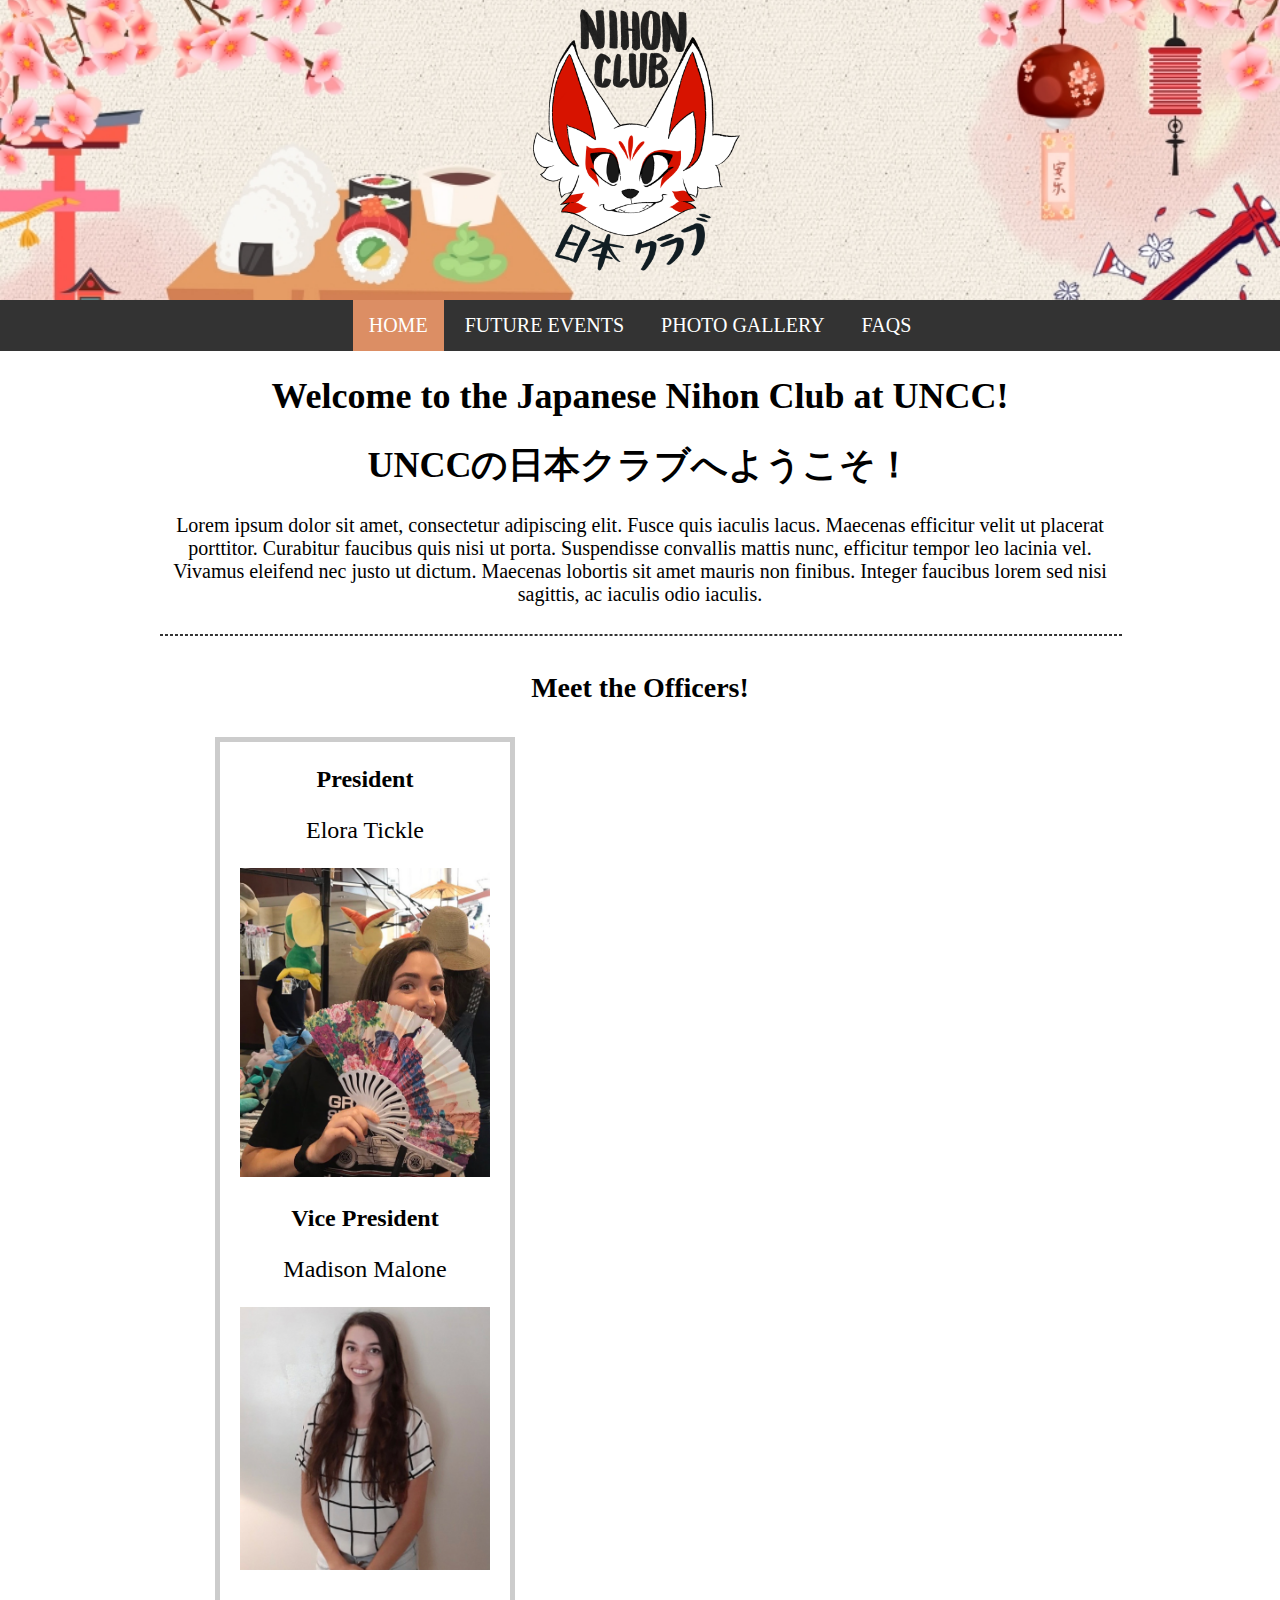
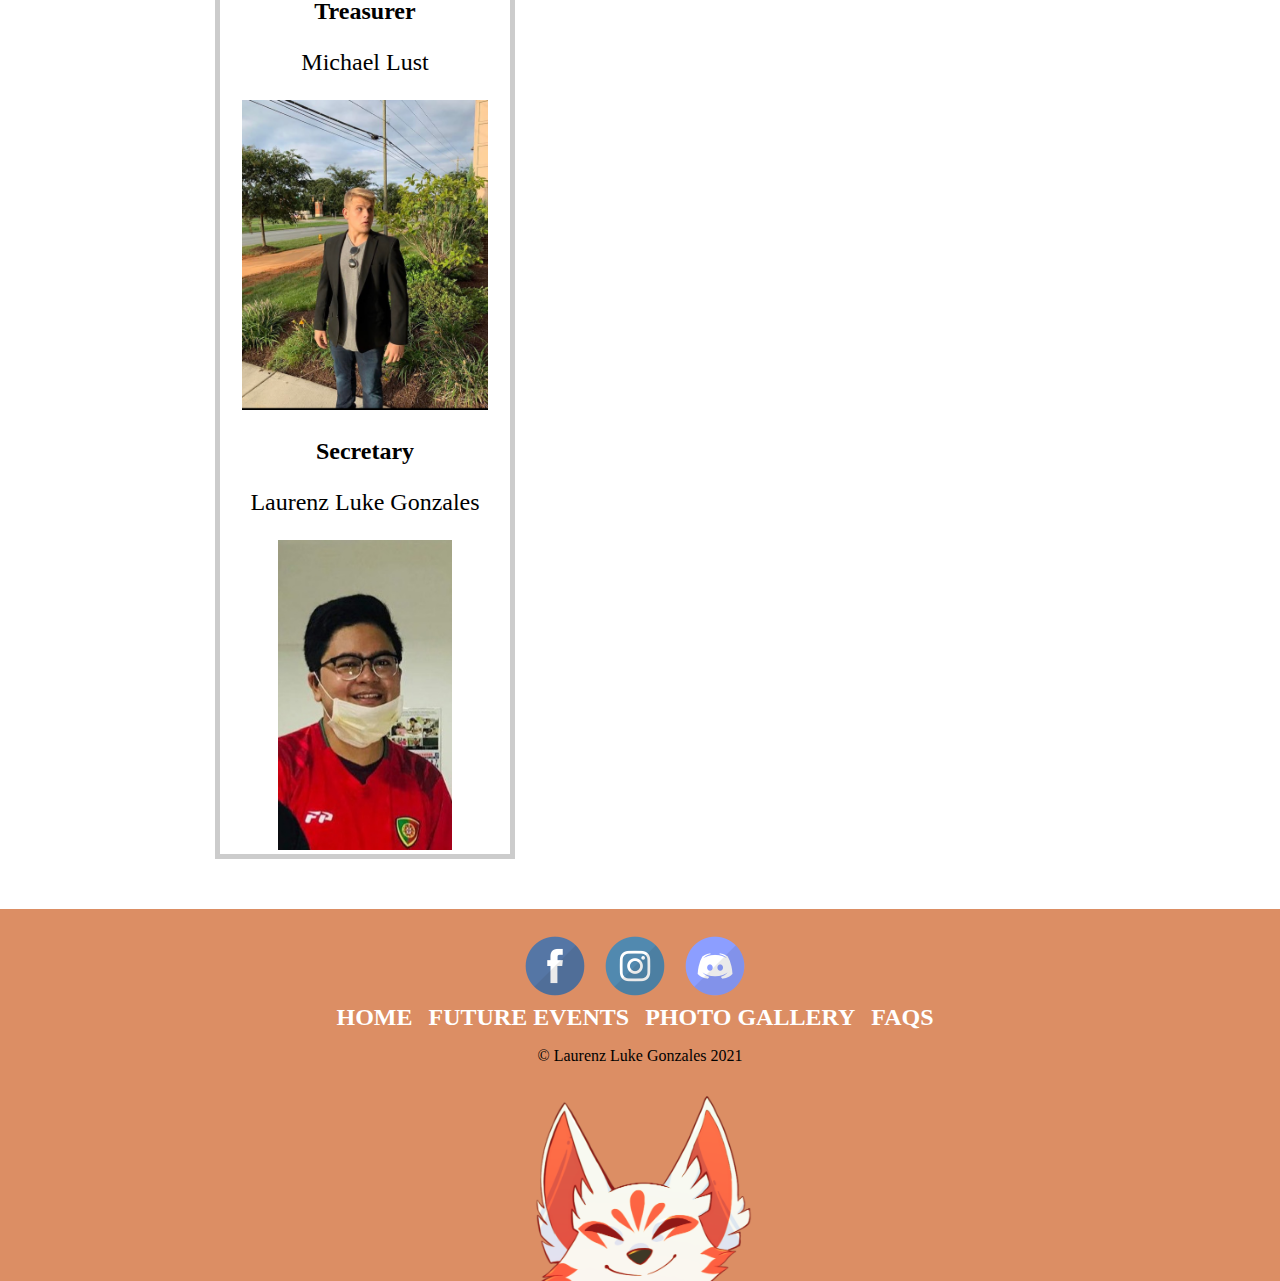
<file: index.html>
<!DOCTYPE html>

<html lang="en">
<head>
	<title>Nihon Club Home</title>
	<!-- Meta tag for description -->
	<meta name="description" content="Home">
	<!-- Meta tag for author -->
	<meta name="author" content="Nihon Club">
	<!-- Meta tag for character encoding -->
	<meta charset="utf-8">
	<!-- External Stylesheet -->
	<link rel="stylesheet" type="text/css" href="NihonClubCSS.css">
	<!-- Jquery and Javascript scripts -->
	<script src="https://code.jquery.com/jquery-3.1.1.min.js"></script>
	<script src="js/index.js"></script>
</head>

<body>
	<div class="wrapper">
		<header>
			<!-- Logo Header/Title -->
			<a href="index.html">
				<img src="Project_Images/Nihon_club_headshot.png" alt="Nihon Club Title" id="title">
			</a>
			<!-- Header Navbar -->
			<nav class="nav-ul"  aria-label="Primary">
				<ul>
					<li><a class="active" href="index.html">Home</a></li>
					<li><a href="Future_Events.html">Future Events</a></li>
					<li><a href="Photo_Gallery.html">Photo Gallery</a></li>
					<li><a href="FAQs.html">FAQs</a></li>
				</ul>
			</nav>
		</header>

		<main id="index">
			<!-- Club Introduction Section -->
			<section class="club_intro">
				<h1>Welcome to the Japanese Nihon Club at UNCC!</h1>
				<h1 lang="ja">UNCCの日本クラブへようこそ！</h1>
				<!-- TODO: add text that the prez would like -->
				<p>Lorem ipsum dolor sit amet, consectetur adipiscing elit. Fusce quis iaculis lacus. Maecenas efficitur velit ut placerat porttitor. Curabitur faucibus quis nisi ut porta. Suspendisse convallis mattis nunc, efficitur tempor leo lacinia vel. Vivamus eleifend nec justo ut dictum. Maecenas lobortis sit amet mauris non finibus. Integer faucibus lorem sed nisi sagittis, ac iaculis odio iaculis.</p>
			</section>
			<hr>
			<!-- Officer Intro Section -->
			<h2 id="officer_intro_title">Meet the Officers!</h2>
			<section id="officer_intro">
				<div class="officer"></div>
				<!-- <div class="officer" id="elora">
					<h3>President</h3>
					<p>Elora Tickle</p>
					<img class="officer_img" id="elora_pic" src="Project_Images/elora.PNG" alt="President Elora">
					<button type="button">More Info</button>
				</div>
				<div class="officer" id="madison">
					<h3>Vice President</h3>
					<p>Madison Malone</p>
					<img class="officer_img" id="madison_pic" src="Project_Images/madison.jpg" alt="Vice President Madison">
					<button type="button">More Info</button>
				</div>
				<div class="officer" id="michael" >
					<h3>Treasurer</h3>
					<p>Michael Lust</p>
					<img class="officer_img" id="michael_pic" src="Project_Images/michael.PNG" alt="Treasurer Michael">
					<button type="button">More Info</button>
				</div>
				<div class="officer" id="laurenz">
					<h3>Secretary</h3>
					<p>Laurenz Luke Gonzales</p>
					<img class="officer_img" id="laurenz_pic" src="Project_Images/laurenz.jpg" alt="Secretary Laurenz Luke">
					<button type="button">More Info</button>
				</div> -->
			</section>
		</main>

		<footer>
			<!-- Footer Navigation -->
			<nav class="nav-ul" aria-label="secondary">
				<!-- Social Media Embedded Icons -->
				<ul class="social_icons">
					<li class="facebook_icon">
						<a href="#" target="_blank">
							<img src="Project_Images/facebook_icon.png" alt="Facebook Icon">
						</a>
					</li>
					<li class="instagram_icon">
						<a href="#" target="_blank">
							<img src="Project_Images/instagram_icon.png" alt="Instagram Icon">
						</a>
					</li>
					<li class="discord_icon">
						<a href="#" target="_blank">
							<img src="Project_Images/discord_icon.png" alt="Discord Icon">
						</a>
					</li>
				</ul>
				<!-- Footer Navbar -->
				<ul class="footer_nav">
					<li><a class="active" href="index.html">Home</a></li>
					<li><a href="Future_Events.html">Future Events</a></li>
					<li><a href="Photo_Gallery.html">Photo Gallery</a></li>
					<li><a href="FAQs.html">FAQs</a></li>
				</ul>
			</nav>
			<!-- Copyright -->
			<p id="copyright">&copy; Laurenz Luke Gonzales 2021</p>
			<!-- Fox image for style -->
			<img src="Project_Images/kitsune_head.png" alt="Kitsune Head" id="kitsune_head">
		</footer>

	</div>
</body>
</html>
</file>
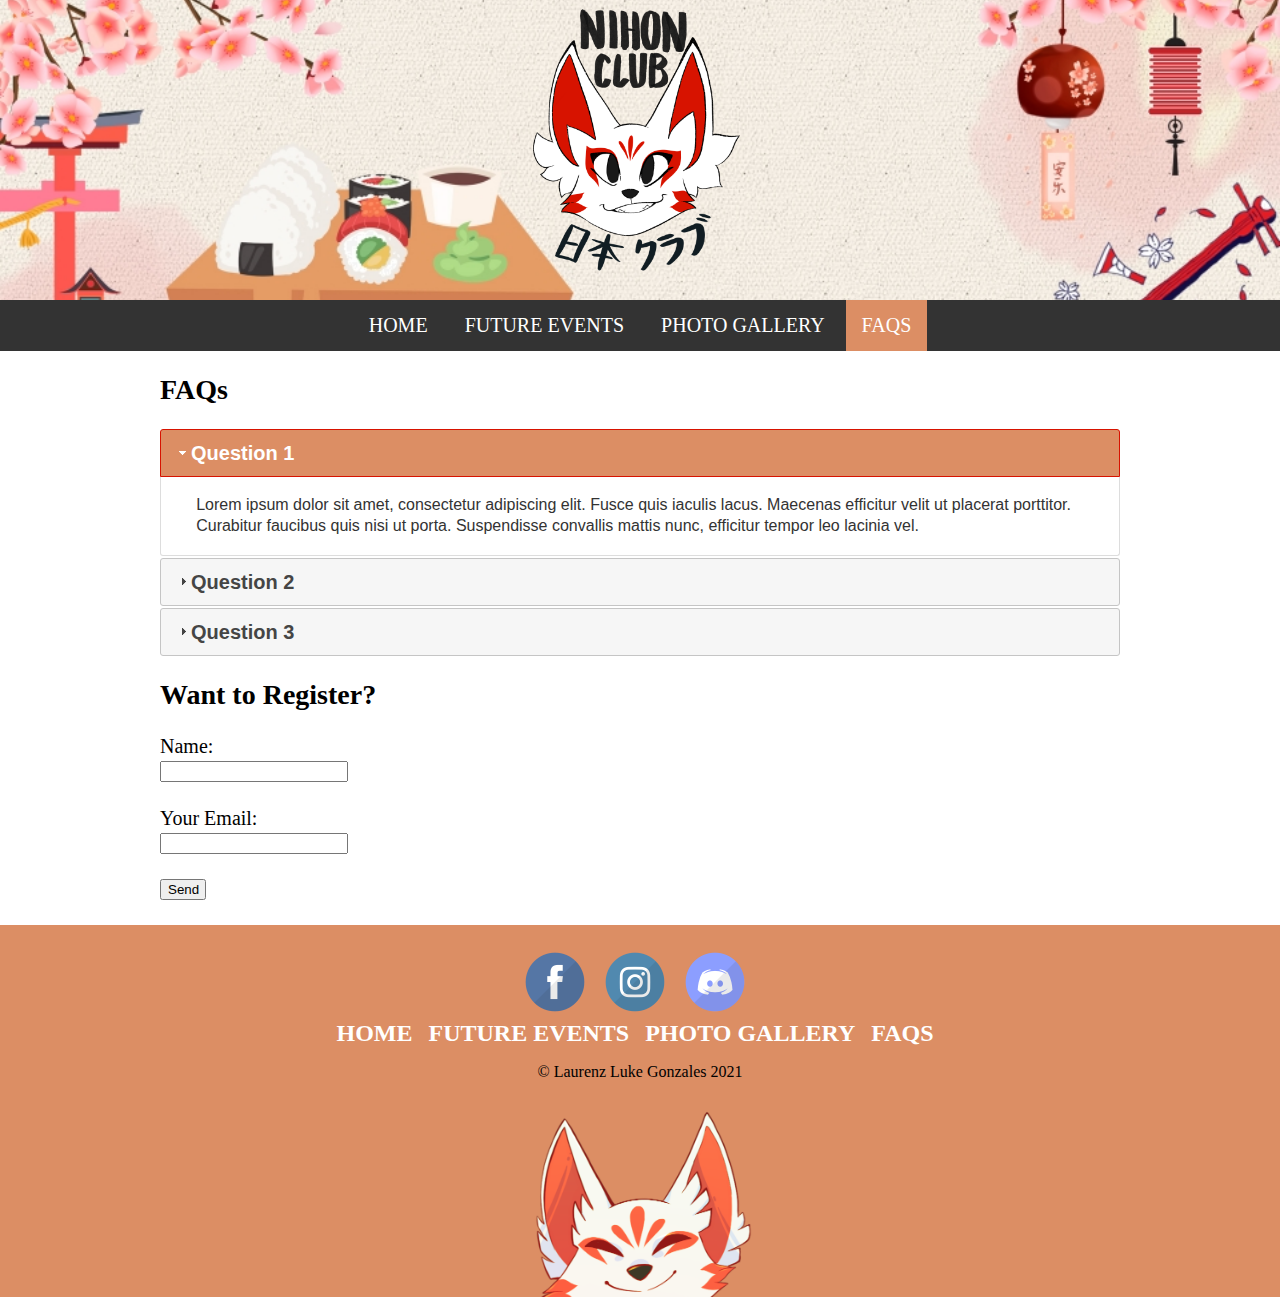
<file: FAQs.html>
<!DOCTYPE html>

<html lang="en">
<head>
  <title>FAQs</title>
  <!-- Meta tag for description -->
  <meta name="description" content="FAQs">
  <!-- Meta tag for author -->
  <meta name="author" content="Nihon Club">
  <!-- Meta tag for character encoding -->
  <meta charset="utf-8">
  <!-- External Stylesheet -->
  <link rel="stylesheet" href="jquery-ui-1.12.1.custom/jquery-ui.min.css">
  <link rel="stylesheet" type="text/css" href="NihonClubCSS.css">
  <!-- Jquery and Javascript scripts -->
  <script src="https://code.jquery.com/jquery-3.1.1.min.js"></script>
  <script src="jquery-ui-1.12.1.custom/jquery-ui.min.js"></script>
  <!-- <script src="https://unpkg.com/scrollreveal"></script> -->
  <script src="js/faq.js"></script>
</head>

<body>

  <div class="wrapper">
    <header>
      <!-- Logo Header/Title -->
      <a href="index.html">
        <img src="Project_Images/Nihon_club_headshot.png" alt="Nihon Club Title" id="title">
      </a>
      <!-- Header Navbar -->
      <nav class="nav-ul" aria-label="Primary">
        <ul>
          <li><a href="index.html">Home</a></li>
          <li><a href="Future_Events.html">Future Events</a></li>
          <li><a href="Photo_Gallery.html">Photo Gallery</a></li>
          <li><a class="active" href="FAQs.html">FAQs</a></li>
        </ul>
      </nav>
    </header>
    
    <main class="FAQ">
      <!-- Section for FAQs -->
      <h2>FAQs</h2>
      <!-- Drop down accordion for questions -->
      <div id="tabs">
        <h3>Question 1</h3>
        <div id="tabs-1">
          <p>Lorem ipsum dolor sit amet, consectetur adipiscing elit. Fusce quis iaculis lacus. Maecenas efficitur velit ut placerat porttitor. Curabitur faucibus quis nisi ut porta. Suspendisse convallis mattis nunc, efficitur tempor leo lacinia vel.</p>
        </div>

        <h3>Question 2</h3>
        <div id="tabs-2">
          <p>Lorem ipsum dolor sit amet, consectetur adipiscing elit. Fusce quis iaculis lacus. Maecenas efficitur velit ut placerat porttitor. Curabitur faucibus quis nisi ut porta. Suspendisse convallis mattis nunc, efficitur tempor leo lacinia vel.</p>
        </div>

        <h3>Question 3</h3>
        <div id="tabs-3">
          <p>Lorem ipsum dolor sit amet, consectetur adipiscing elit. Fusce quis iaculis lacus. Maecenas efficitur velit ut placerat porttitor. Curabitur faucibus quis nisi ut porta. Suspendisse convallis mattis nunc, efficitur tempor leo lacinia vel.</p>
        </div>
      </div>

      <!-- Section for user registration to the club -->
      <section class="registration">
        <h2>Want to Register?</h2>
        <form action="mailto:#" method="post" enctype="text/plain">
          <!-- User input name -->
          <p>
            <label for="name">Name: </label>
            <input type="text" name="name" id="name" aria-required="true"><br>
          </p>
          <!-- User Input email -->
          <p>
            <label for="email">Your Email: </label>
            <input type="email" name="email" id="email" aria-required="true"><br>
          </p>
          <!-- Submit user information -->
          <input type="submit" name="send" value="Send">
        </form>
      </section>
    </main>

    <footer>
      <!-- Footer Navigation -->
      <nav class="nav-ul" aria-label="Secondary">
        <!-- Social Media Embedded Icons -->
        <ul class="social_icons">
          <li class="facebook_icon">
            <a href="#" target="_blank">
              <img src="Project_Images/facebook_icon.png" alt="Facebook Icon">
            </a>
          </li>
          <li class="instagram_icon">
            <a href="#" target="_blank">
              <img src="Project_Images/instagram_icon.png" alt="Instagram Icon">
            </a>
          </li>
          <li class="discord_icon">
            <a href="#" target="_blank">
              <img src="Project_Images/discord_icon.png" alt="Discord Icon">
            </a>
          </li>
        </ul>
        <!-- Footer Navbar -->
        <ul>
          <li><a class="active" href="index.html">Home</a></li>
          <li><a href="Future_Events.html">Future Events</a></li>
          <li><a href="Photo_Gallery.html">Photo Gallery</a></li>
          <li><a href="FAQs.html">FAQs</a></li>
        </ul>
      </nav>
      <!-- Copyright -->
      <p id="copyright">&copy; Laurenz Luke Gonzales 2021</p>
      <!-- Fox image for style -->
      <img src="Project_Images/kitsune_head.png" alt="Kitsune Head" id="kitsune_head">
    </footer>
  </div>
</body>

</html>
</file>
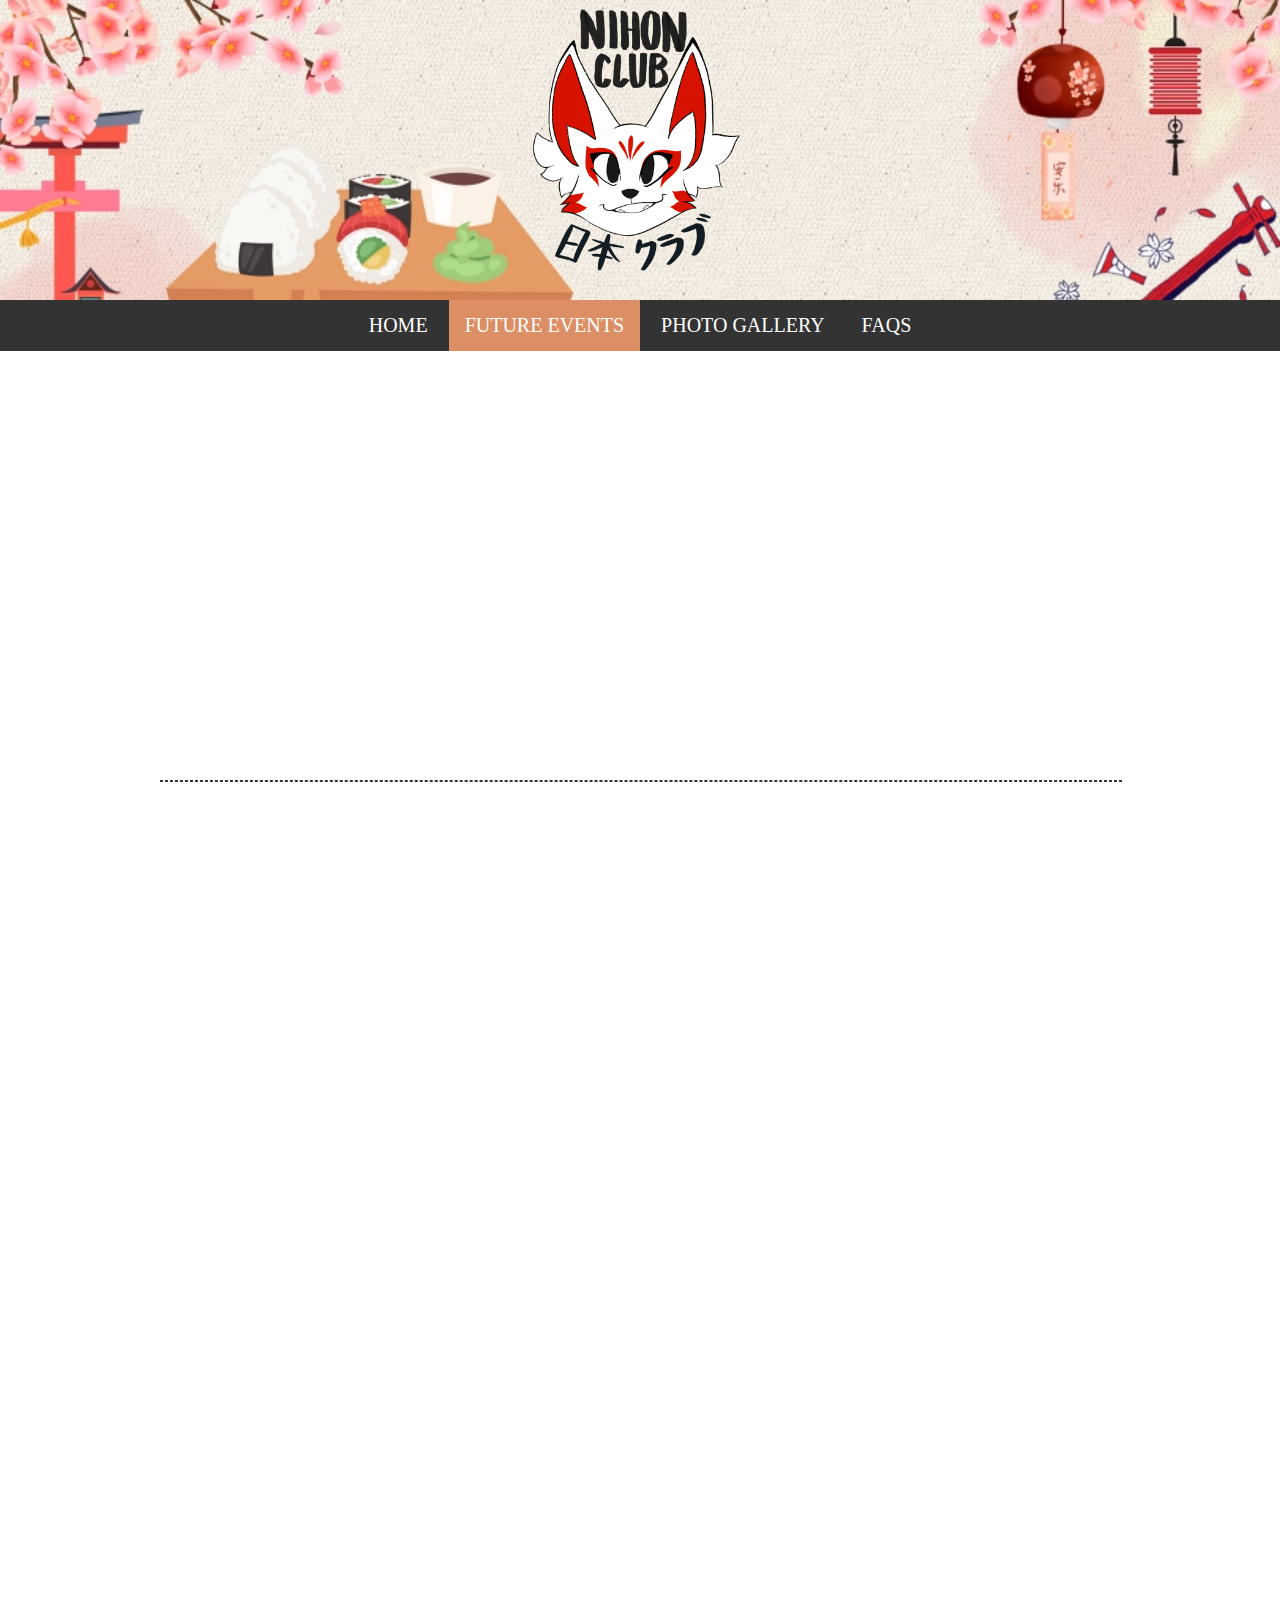
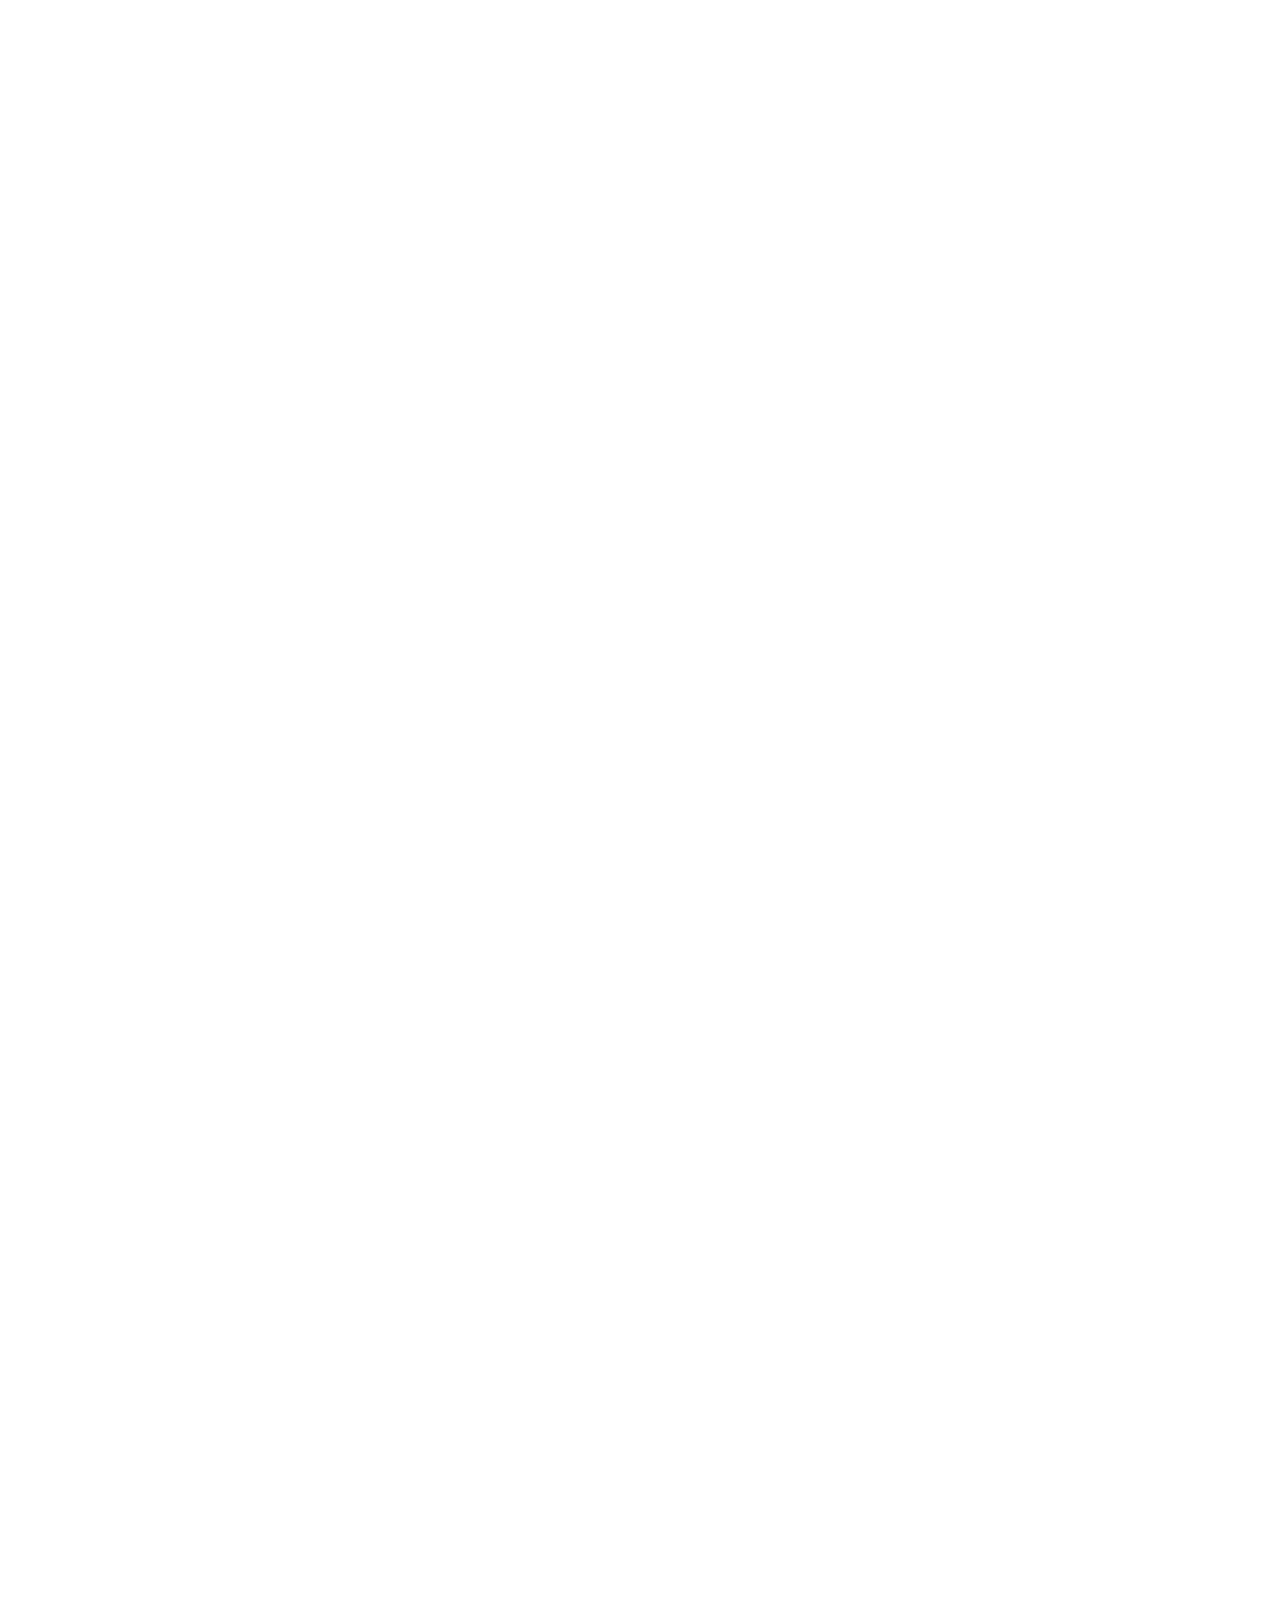
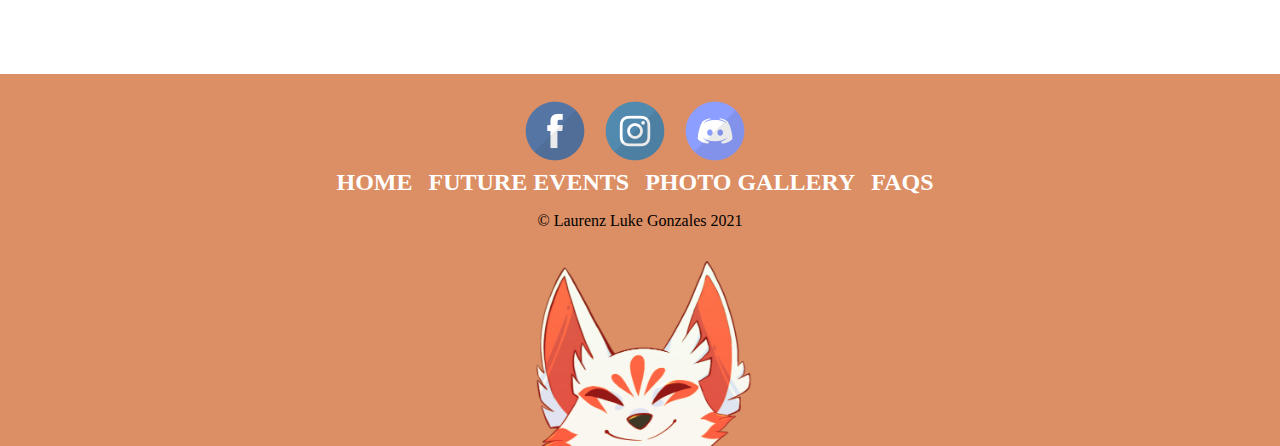
<file: Future_Events.html>
<!DOCTYPE html>

<html lang="en">
<head>
  <title>Future Events</title>
  <!-- Meta tag for description -->
  <meta name="description" content="Future Events">
  <!-- Meta tag for author -->
  <meta name="author" content="Nihon Club">
  <!-- Meta tag for character encoding -->
  <meta charset="utf-8">
  <!-- External Stylesheet -->
  <link rel="stylesheet" type="text/css" href="NihonClubCSS.css">
  <!-- Jquery and Javascript scripts -->
  <script src="https://code.jquery.com/jquery-3.1.1.min.js"></script>
  <script type="text/javascript" src="johnpolacek-superscrollorama-4dd96b8/js/greensock/TweenMax.min.js"></script>
  <script src="js/future_events.js"></script>
</head>

<body>
  <div class="wrapper">
    <header>
      <!-- Logo Header/Title -->
      <a href="index.html">
        <img src="Project_Images/Nihon_club_headshot.png" alt="Nihon Club Title" id="title">
      </a>
      <!-- Header Navbar -->
      <nav class="nav-ul" aria-label="Primary">
        <ul>
          <li><a href="index.html">Home</a></li>
          <li><a class="active" href="Future_Events.html">Future Events</a></li>
          <li><a href="Photo_Gallery.html">Photo Gallery</a></li>
          <li><a href="FAQs.html">FAQs</a></li>
        </ul>
      </nav>
    </header>

    <main class="events">
      <!-- Section for upcoming events -->
      <section class="upcoming_events">
        <h1>Events!</h1>
        <h2>Upcoming Events</h2>
        <img src="Project_Images/trivia_night.jpg" alt="Trivia Night Poster">
        <p>Lorem ipsum dolor sit amet, consectetur adipiscing elit. Fusce quis iaculis lacus. Maecenas efficitur velit ut placerat porttitor. Curabitur faucibus quis nisi ut porta. Suspendisse convallis mattis nunc, efficitur tempor leo lacinia vel. Vivamus eleifend nec justo ut dictum. Maecenas lobortis sit amet mauris non finibus. Integer faucibus lorem sed nisi sagittis, ac iaculis odio iaculis. Lorem ipsum dolor sit amet, consectetur adipiscing elit. Fusce quis iaculis lacus. Maecenas efficitur velit ut placerat porttitor. Curabitur faucibus quis nisi ut porta. Suspendisse convallis mattis nunc, efficitur tempor leo lacinia vel. Vivamus eleifend nec justo ut dictum. Maecenas lobortis sit amet mauris non finibus. Integer faucibus lorem sed nisi sagittis, ac iaculis odio iaculis. Lorem ipsum dolor sit amet, consectetur adipiscing elit. Fusce quis iaculis lacus. Maecenas efficitur velit ut placerat porttitor. Curabitur faucibus quis nisi ut porta. Suspendisse convallis mattis nunc, efficitur tempor leo lacinia vel. Vivamus eleifend nec justo ut dictum. Maecenas lobortis sit amet mauris non finibus. Integer faucibus lorem sed nisi sagittis, ac iaculis odio iaculis.</p>
        <!-- <form action="#">
          <input type="submit" name="RSVP" value="RSVP">
        </form> -->
        <button type="button">RSVP</button>
      </section>
      <hr>
      <!-- Section for past events -->
      <section class="past_events">
        <h2>Past Events</h2>
        <div class="past_events"></div>
      </section>
    </main>

    <footer>
      <!-- Footer Navigation -->
      <nav class="nav-ul" aria-label="Secondary">
        <!-- Social Media Embedded Icons -->
        <ul class="social_icons">
          <li class="facebook_icon">
            <a href="#" target="_blank">
              <img src="Project_Images/facebook_icon.png" alt="Facebook Icon">
            </a>
          </li>
          <li class="instagram_icon">
            <a href="#" target="_blank">
              <img src="Project_Images/instagram_icon.png" alt="Instagram Icon">
            </a>
          </li>
          <li class="discord_icon">
            <a href="#" target="_blank">
              <img src="Project_Images/discord_icon.png" alt="Discord Icon">
            </a>
          </li>
        </ul>
        <!-- Footer Navbar -->
        <ul>
          <li><a class="active" href="index.html">Home</a></li>
          <li><a href="Future_Events.html">Future Events</a></li>
          <li><a href="Photo_Gallery.html">Photo Gallery</a></li>
          <li><a href="FAQs.html">FAQs</a></li>
        </ul>
      </nav>
      <!-- Copyright -->
      <p id="copyright">&copy; Laurenz Luke Gonzales 2021</p>
      <!-- Fox image for style -->
      <img src="Project_Images/kitsune_head.png" alt="Kitsune Head" id="kitsune_head">
    </footer>
  </div>
  <script src="johnpolacek-superscrollorama-4dd96b8/js/jquery.superscrollorama.js"></script>
</body>

</html>
</file>
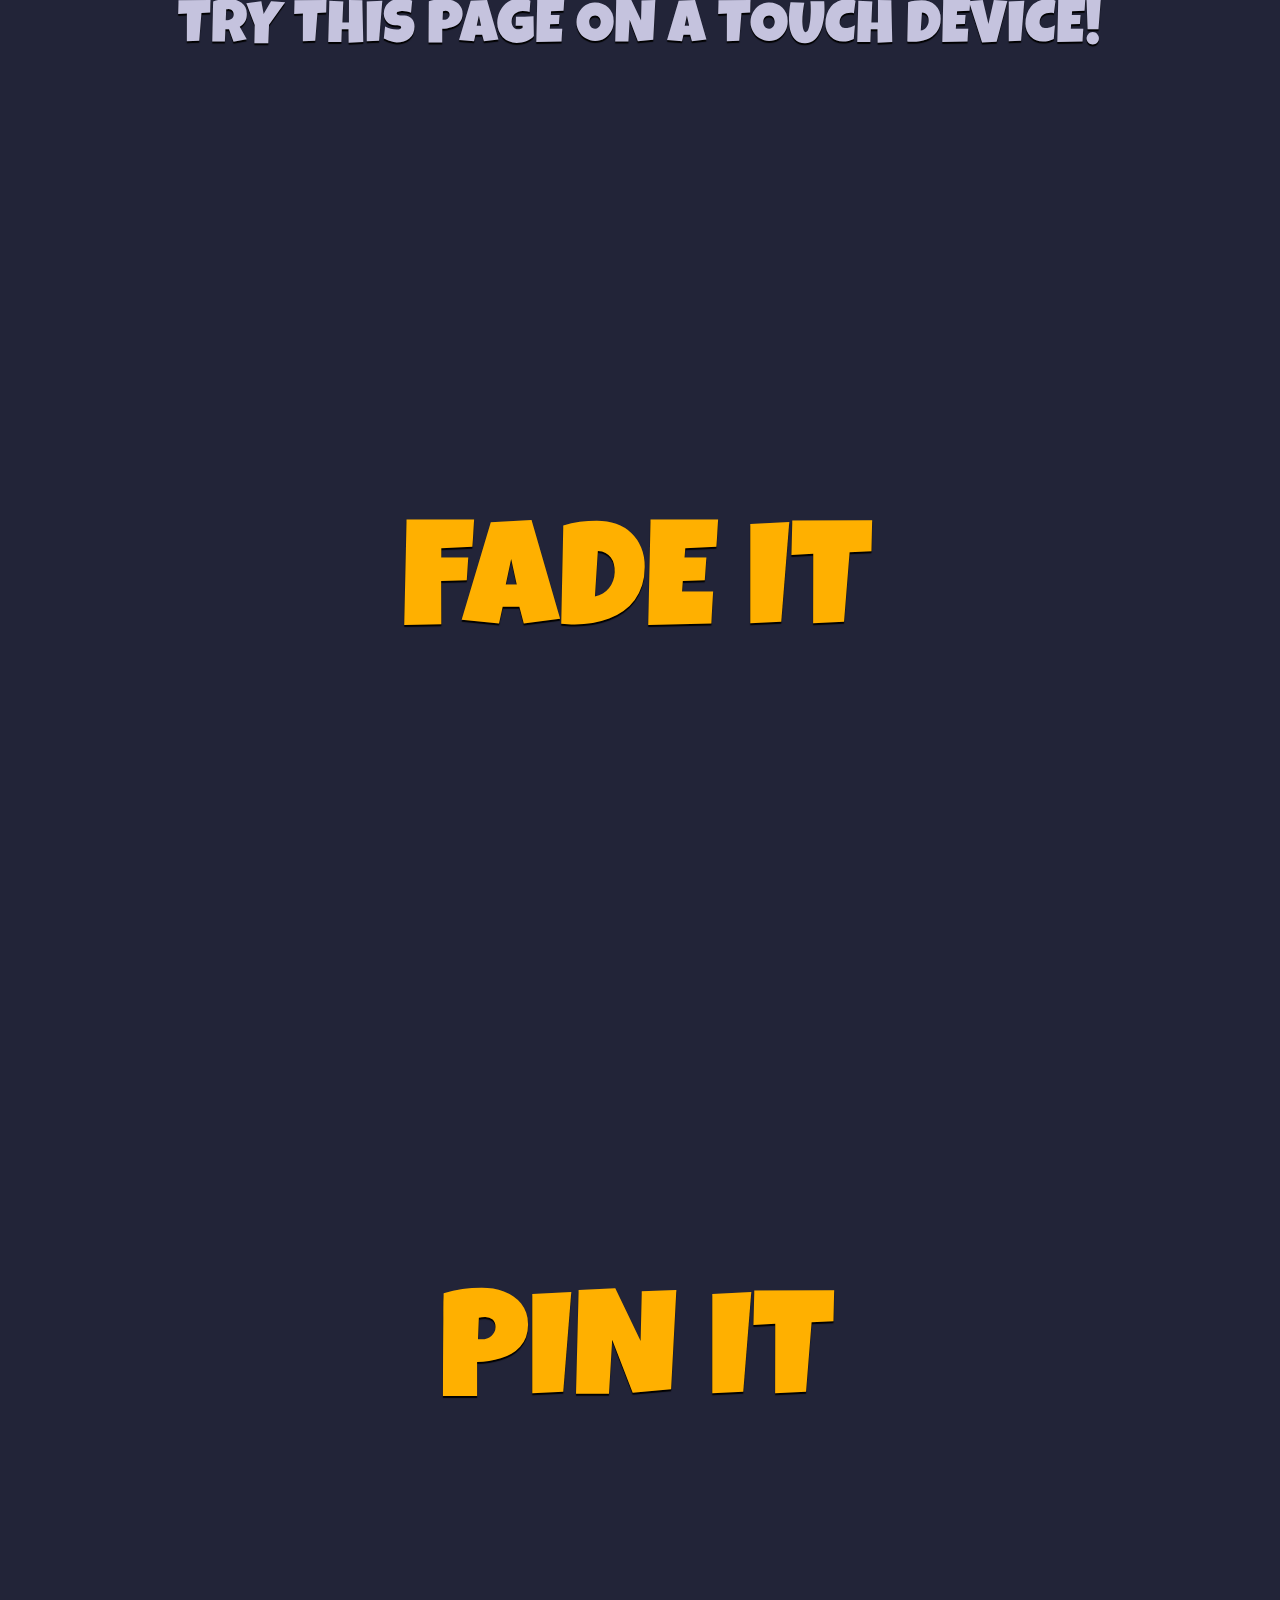
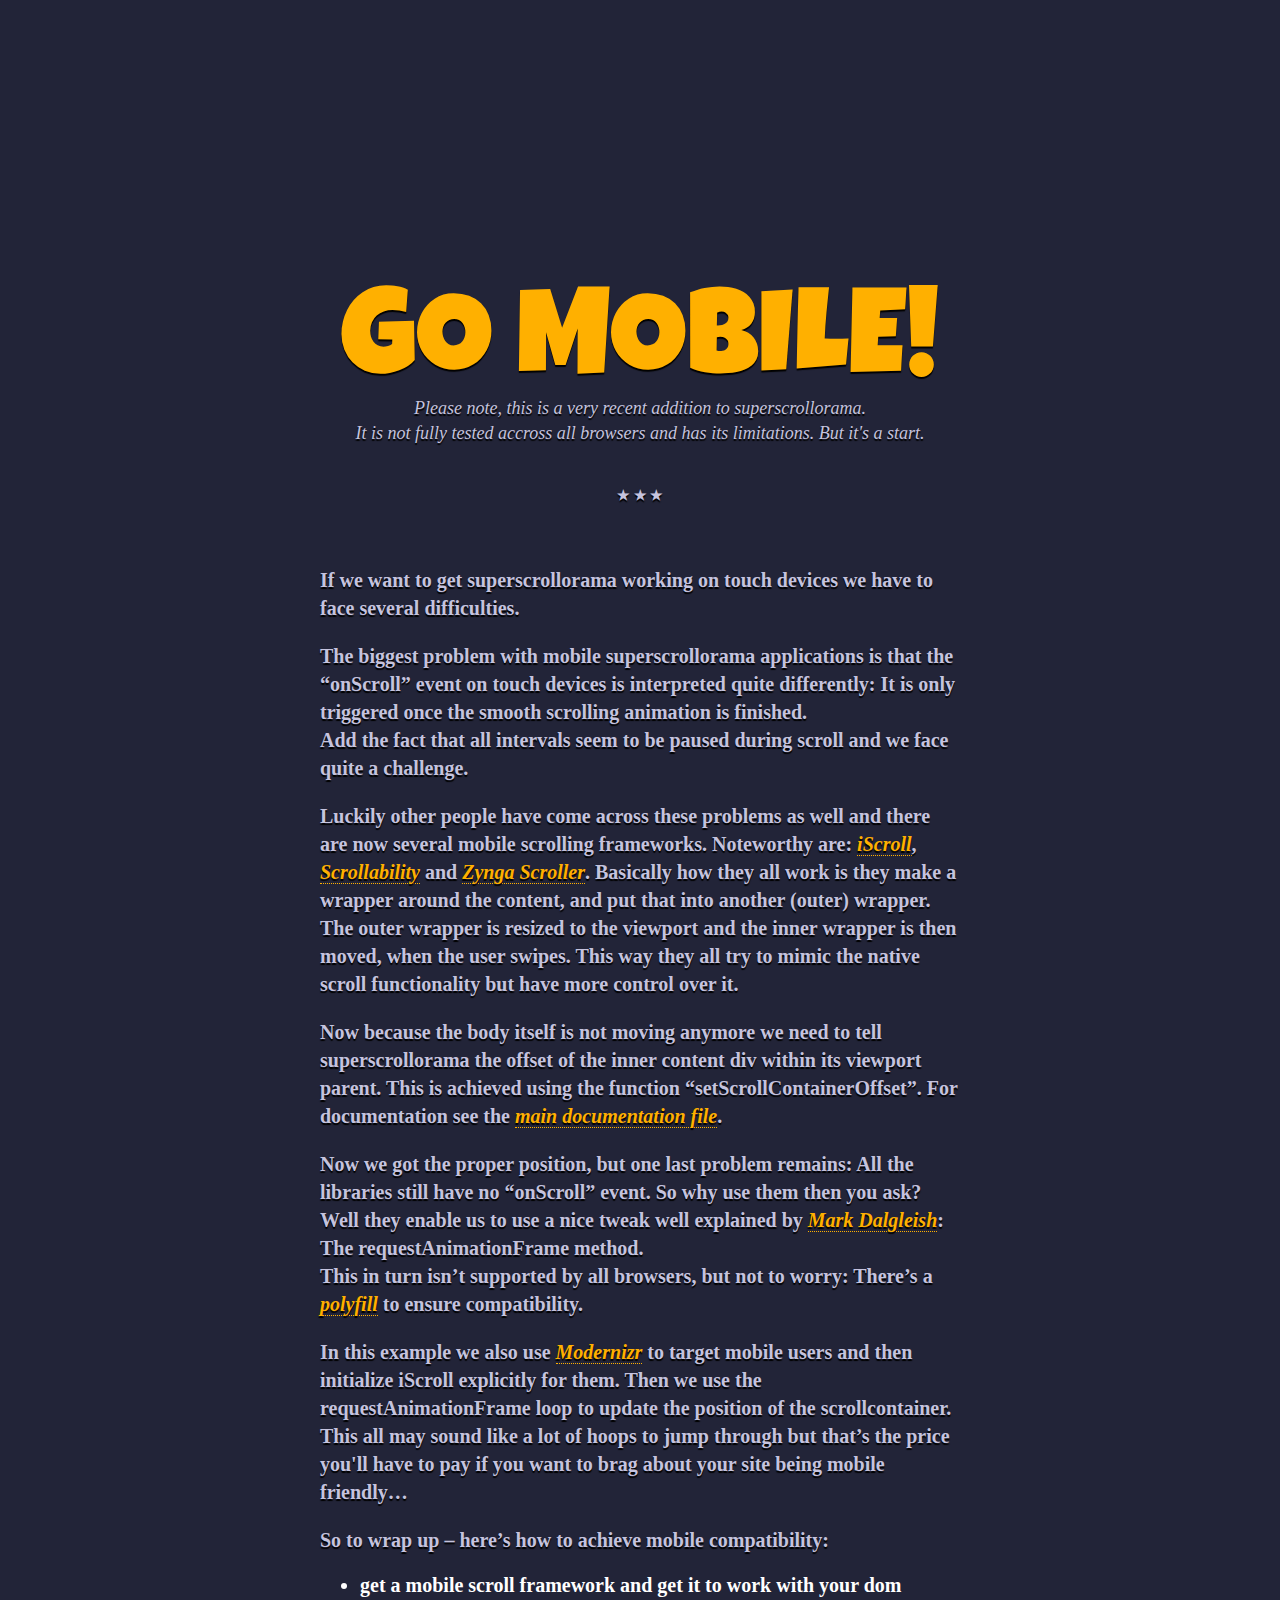
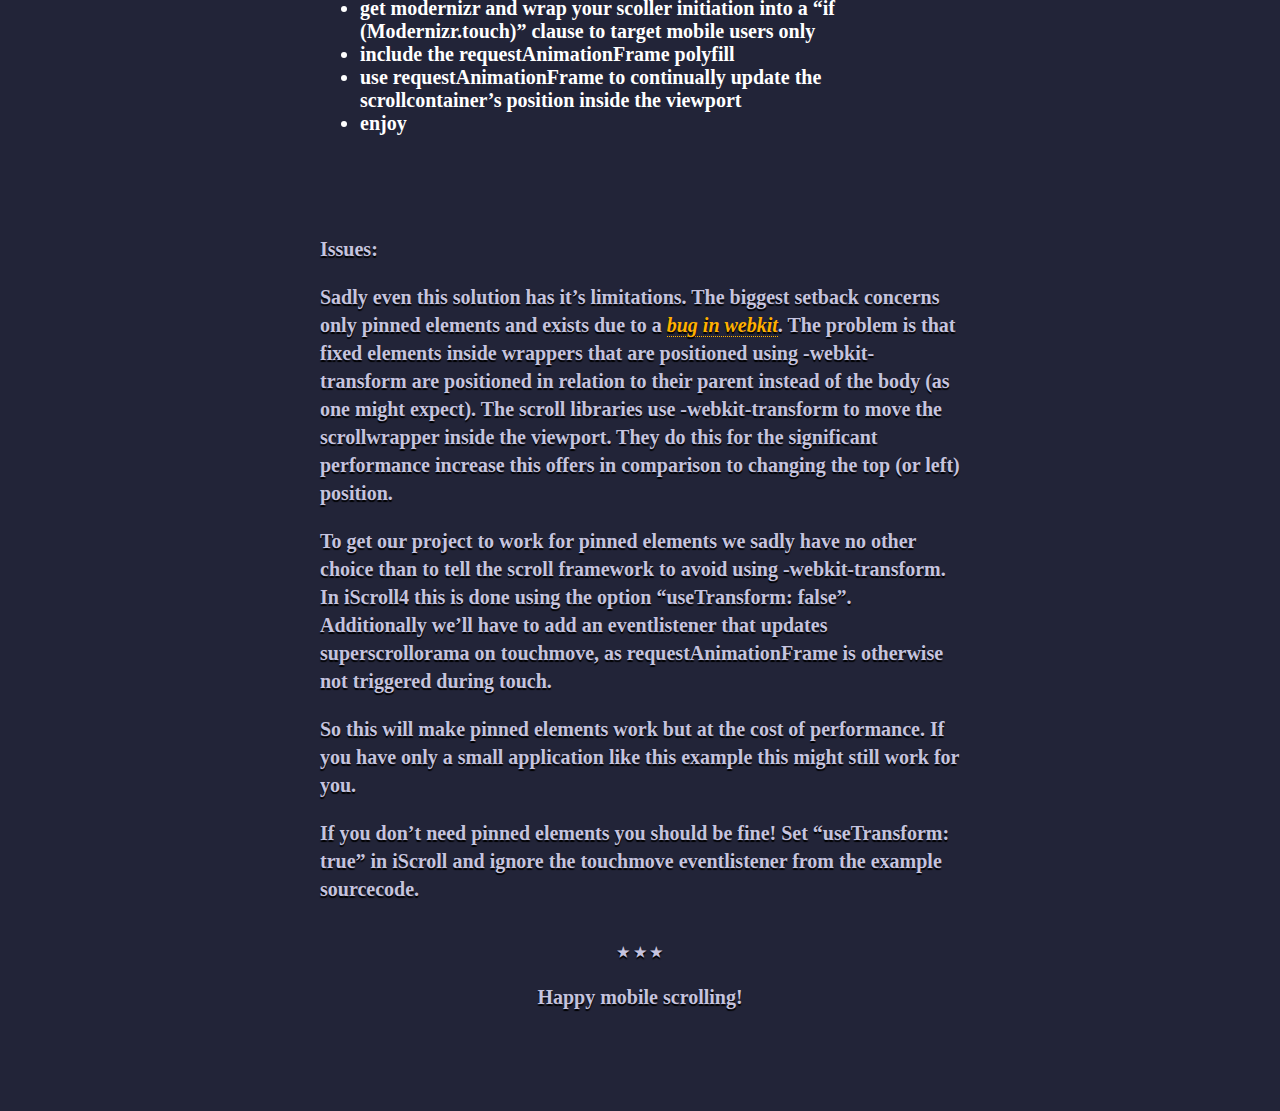
<file: johnpolacek-superscrollorama-4dd96b8/simpledemo_mobile.html>
<!DOCTYPE html>
<html lang="en">
<head>
	<meta charset="utf-8"> 
	<meta http-equiv="X-UA-Compatible" content="IE=edge,chrome=1"> 
	<title>SUPERSCROLLORAMA - Mobile Demo</title>
	
	<link href='http://fonts.googleapis.com/css?family=Luckiest+Guy' rel='stylesheet' type='text/css'>
	<link rel="stylesheet" href="css/normalize.css" type="text/css">
	<link rel="stylesheet" href="css/style.css" type="text/css">
	<style>
		/* make overflow hidden from viewport on touch devices */
		.touch #viewport-wrapper {
			overflow: hidden;
		}
	</style>
</head>
<body class="mobile-demo">
<div id="viewport-wrapper">
	<div id="content-wrapper">

		<h3>Try this page on a touch device!</h3>
		<div id="examples-1">
			<h2 id="fade-it">Fade It</h2>
			<h2 id="pin-it">Pin It</h2>
		</div>
		
		<div id="howtouse">
			<h1>Go mobile!</h1>
			<div id="caution">
				<p class="disclaimer">Please note, this is a very recent addition to superscrollorama.<br>It is not fully tested accross all browsers and has its limitations. But it's a start.</p>
			</div>
			<p class="divider">&#9733; &#9733; &#9733;</p>
			<div id="instructions">
				<p>If we want to get superscrollorama working on touch devices we have to face several difficulties.</p>
				<p>The biggest problem with mobile superscrollorama applications is that the “onScroll” event on touch devices is interpreted quite differently: It is only triggered once the smooth scrolling animation is finished.<br>
					Add the fact that all intervals seem to be paused during scroll and we face quite a challenge.</p>
				<p>Luckily other people have come across these problems as well and there are now several mobile scrolling frameworks. Noteworthy are: <a href="http://cubiq.org/iscroll-4" target="_blank">iScroll</a>, <a href="joehewitt.github.com/scrollability/" target="_blank">Scrollability</a> and <a href="http://zynga.github.com/scroller/" target="_blank">Zynga Scroller</a>. Basically how they all work is they make a wrapper around the content, and put that into another (outer) wrapper. The outer wrapper is resized to the viewport and the inner wrapper is then moved, when the user swipes. This way they all try to mimic the native scroll functionality but have more control over it.</p>
				<p>Now because the body itself is not moving anymore we need to tell superscrollorama the offset of the inner content div within its viewport parent. This is achieved using the function “setScrollContainerOffset”. For documentation see the <a href="index.html">main documentation file</a>.</p>
				<p>Now we got the proper position, but one last problem remains: All the libraries still have no “onScroll” event. So why use them then you ask? Well they enable us to use a nice tweak well explained by <a href="http://www.youtube.com/watch?&v=Ii5AkRNSVHg" target="_blank">Mark Dalgleish</a>:<br>
					The requestAnimationFrame method.<br>
					This in turn isn’t supported by all browsers, but not to worry: There’s a <a href="http://paulirish.com/2011/requestanimationframe-for-smart-animating/">polyfill</a> to ensure compatibility.</p>
				<p>In this example we also use <a href="http://modernizr.com/" target="_blank">Modernizr</a> to target mobile users and then initialize iScroll explicitly for them. Then we use the requestAnimationFrame loop to update the position of the scrollcontainer.<br>
					This all may sound like a lot of hoops to jump through but that’s the price you'll have to pay if you want to brag about your site being mobile friendly…</p>
				<p>
				So to wrap up – here’s how to achieve mobile compatibility:
				</p>
				<ul>
					<li>get a mobile scroll framework and get it to work with your dom</li>
					<li>get modernizr and wrap your scoller initiation into a “if (Modernizr.touch)” clause to target mobile users only</li>
					<li>include the requestAnimationFrame polyfill</li>
					<li>use requestAnimationFrame to continually update the scrollcontainer’s position inside the viewport</li>
					<li>enjoy</li>
				</ul>
				<p>
				Issues:
				</p>
				<p>Sadly even this solution has it’s limitations. The biggest setback concerns only pinned elements and exists due to a <a href="http://code.google.com/p/chromium/issues/detail?id=20574" target="_blank">bug in webkit</a>. The problem is that fixed elements inside wrappers that are positioned using -webkit-transform are positioned in relation to their parent instead of the body (as one might expect). The scroll libraries use -webkit-transform to move the scrollwrapper inside the viewport. They do this for the significant performance increase this offers in comparison to changing the top (or left) position.</p>
				<p>To get our project to work for pinned elements we sadly have no other choice than to tell the scroll framework to avoid using -webkit-transform. In iScroll4 this is done using the option “useTransform: false”. Additionally we’ll have to add an eventlistener that updates superscrollorama on touchmove, as requestAnimationFrame is otherwise not triggered during touch.</p>
				<p>So this will make pinned elements work but at the cost of performance. If you have only a small application like this example this might still work for you.</p>
				<p>If you don’t need pinned elements you should be fine! Set “useTransform: true” in iScroll and ignore the touchmove eventlistener from the example sourcecode.</p>
			</div>
			<p class="divider">&#9733; &#9733; &#9733;</p>
			<p>Happy mobile scrolling!</p>
		</div>

	</div>
</div>
	<script type="text/javascript" src="http://modernizr.com/downloads/modernizr-latest.js"></script>
	<script type="text/javascript" src="js/iscroll.js"></script>
	<script type="text/javascript" src="js/polyfill.requestAnimationFrame.js"></script>
	<script type="text/javascript" src="js/greensock/TweenMax.min.js"></script>
	<script src="http://ajax.googleapis.com/ajax/libs/jquery/1.9.1/jquery.min.js"></script>
  	<script>window.jQuery || document.write('<script src="_/js/jquery-1.9.1.min.js"><\/script>')</script>
  	<script src="js/jquery.superscrollorama.js"></script>
	<script>
		$(document).ready(function() {
			
			/* INIT SUPERSCROLLORAMA LIKE USUAL */
			
			var controller = $.superscrollorama();
			var tweenFade = TweenMax.to( $('#fade-it'), .5, {css:{opacity: 0}});
			var tweenColor = TweenMax.to( $('#pin-it'), .5, {css:{color: "#FF0000"}});
			controller.addTween('#fade-it', tweenFade, 450);
			controller.pin('#pin-it', 500, {offset: -100, anim: tweenColor});
			
			/* MOBILE IMPLEMENTATION OF SUPERSCROLLORAMA */
			
			if (Modernizr.touch) {
				var scrollPos = 0;
				// using iScroll but deacting -webkit-transform because pin wouldn't work becasue of a webkit bug: https://code.google.com/p/chromium/issues/detail?id=20574
				var myScroll = new iScroll('viewport-wrapper', {vScrollbar: true, hScroll: false, vScroll: true, bounce: false, useTransform: false, useTransition: false});
				function animationLoop () {
					// make sure to have the requestAnimationFrame polyfill by Paul Irish: https://gist.github.com/paulirish/1579671
					window.requestAnimationFrame(animationLoop);
					if (myScroll.y != scrollPos) { // if position has changed
						scrollPos = myScroll.y;
						// udate scrollcontainer position
						controller.setScrollContainerOffset(0, -myScroll.y);
						// force an immediate update
						controller.triggerCheckAnim(true);
					}
				}
				// when deactivating transform in iScroll (useTransform:false) requestAnimationFrame is not triggered during touchmove
				$("#viewport-wrapper").get(0).addEventListener("touchmove", function() {
					animationLoop ();
				});
				
				animationLoop ();
			}
		});
	</script>

</body></html>
</file>
<file: NihonClubCSS.css>
/*General CSS for all pages*/
html {font-family: Garamond, serif;}
h1{font-size: 36px;}
h2{font-size: 28px;}
h3{font-size: 24px;}
p{font-size: 20px;}

html, body {
	margin: 0;
	padding: 0;
}

main {
	padding-bottom: 20px;
	width: 75%;
	margin-right: auto;
	margin-left: auto;
}

footer {
	font-size: 24px;
	padding-top: 25px;
	width: 100%;
	text-align: center;
	background-color: #dc8e64;
	display: inline-block;
	position: sticky;
	margin-top: 20px;
}

hr {
	display: inline-block;
	border-color: #333;
	border-style: dashed;
	width: 100%;
}

/*Navbar CSS*/
nav {
    list-style: none;
    margin: 0;
    padding: 0;
    text-align: center;
    overflow: hidden;
    text-transform: uppercase;
}

nav li {
	display: inline-block;
}

nav a {
	display: inline-block;
}

/*General CSS for header*/
header {
	font-size: 20px;
	width: 100%;
	margin-left: auto;
	margin-right: auto;
	/*background-color: #dc8e64;*/
	background-image: url("Project_Images/header_background.png");
	background-position: center;
	background-repeat: no-repeat;
	background-size: cover;
	
}

/*header CSS for header navbar*/
header .nav-ul ul {
	background-color: #333;
	margin:0;
    padding:0;
  	position: sticky;
}

header .nav-ul li a {
  	color: white;
  	text-decoration: none;
  	padding: 14px 16px;
}

header .active {
  	background-color: #dc8e64;
  	color: black;
}

/*CSS selectors for header navbar*/
header .nav-ul li a:hover, header .nav-ul li a:focus {
	color: #dc8e64;
}

/*CSS for header icon/logo*/
#title {
	display: block;
	margin: 0 auto;
	position: relative;
	width: 300px;
	height: 300px;
}

/*Index/home page CSS*/
/*Club intro section CSS*/
.club_intro {
	text-align: center;
}

/*Officer section CSS*/
#officer_intro_title {
	text-align: center;
}

#officer_intro {
	float: left;
	position: relative;
	left: 45px;
	padding-bottom: 20px;
}

.officer {
	text-align: center;
	margin: 10px;
  	border: 5px solid #ccc;
  	float: left;
  	width: 250px;
	height: auto;
  	padding-left: 20px;
  	padding-right: 20px;
}

.officer h3 {
	text-align: center;
}

.officer p {
	text-align: center;
	font-size: 24px;
}

.officer_img {
	max-height: 310px;
	max-width: 250px;

}

#madison_pic {
	height: 310px;
}

#laurenz_pic {
	width: 250px;
}

/*CSS for button in officer*/
.officer button {
	display: block;
	margin: auto;
	margin-top: 8px;
	margin-bottom: 8px;
  	padding: 12px 20px;
  	font-size: 16px;
  	font-weight: bold;
  	text-transform: uppercase;
  	background: #dc8e64;
  	color: white;
  	border: 0;
  	cursor: pointer;
}

.officer button:hover {
	color: black;
  	transform: scale(1.1); 
}

/*CSS for footer navbar*/
footer .nav-ul ul {
	margin: 0;
    padding: 0;
  	overflow: hidden;
  	top: 0;
}

footer .nav-ul li a {
	text-decoration: none;
	padding-right: 10px;
	font-weight: bold;
	color: white;

}

/*CSS selectors for footer navbar*/
footer .nav-ul li a:hover, footer .nav-ul li a:focus  {
	color: black;
}

/*Social media icons CSS*/
.facebook_icon:hover, .instagram_icon:hover, .discord_icon:hover {
  	transform: scale(1.1); 
}

/*Copyright CSS*/
#copyright {
	font-size: 16px;
}

/*Bottom img CSS*/
#kitsune_head {
	display: block;
	margin: 0 auto;
	width: auto;
	height: 200px;
}

/*Future Events CSS*/
.events h1{
	text-align: center;
}

.events p {
	margin: auto;
	margin-top: 0px;
}

.events img {
	width: auto;
	height: 200px;
	float: left;
	margin: 0px 15px 15px 0px;
}

/*Button CSS for events*/
.events button {
	position: absolute;
	right: 0;
	bottom: 0;
	display: inline-flex;
	margin: auto;
	margin-top: 20px;
	margin-bottom: 20px;
  	padding: 12px 20px;
  	font-size: 16px;
  	font-weight: bold;
  	text-transform: uppercase;
  	background: #dc8e64;
  	color: white;
  	border: 0;
  	cursor: pointer;

}

/*Button CSS hover selector*/
.events button:hover {
	color: black;
  	transform: scale(1.1); 
}

.upcoming_events, .past_events-1, .past_events-2, .past_events-3, .past_events-4 {
	display: inline-block;
	position: relative;
}

/*Image CSS selectors*/
.events img:hover, .past_events img:hover {
  	transform: scale(1.1); 
  	cursor: pointer;
}

/*Photo Gallery CSS*/
main .photo_gallery {
	margin-bottom: 100px;
}

.img_slideshow {
	width: 540px;
	margin: 0 auto;
    padding: 20px;
    /*border: 3px solid green;*/
}

.bx-wrapper .bx-caption span {
    margin-bottom: 10px;
}

/*General CSS for each content in gallery*/
.gallery {
	margin: 5px;
  	border: 1px solid #ccc;
  	float: left;
  	width: 180px;
}

/*Gallery CSS hover selector*/
.gallery:hover {
	border: 1px solid #777;
  	transform: scale(1.1); 
  	cursor: pointer;
}

/*CSS for each img in gallery*/
.gallery img {
	width: 100%;
  	height: auto;
}

/*CSS for each description of each img*/
div .desc {
	padding: 15px;
  	text-align: center;
}

/*FAQ CSS*/
.FAQ h1 {
	padding-bottom: 0;
	/*margin-bottom: 0;*/
}

/* tabs/accordion CSS */
#tabs h3 {
	font-size: 20px;
	font-weight: bold;
}

#tabs p {
	font-size: 16px;
}

#tabs-1 {
	padding-top: 2px;
	padding-bottom: 2px;
}

#tabs-2 {
	padding-top: 2px;
	padding-bottom: 2px;
}

#tabs-3 {
	padding-top: 2px;
	padding-bottom: 2px;
}

/*User Registration CSS*/
.registration label, input {
  display: table-cell;
  text-align: left;
  padding-right: 5px;
  margin-bottom: 5px;
}

.registration input[type=submit] {
  float: left;
  padding-right: 5px;

}
</file>
<file: johnpolacek-superscrollorama-4dd96b8/css/style.css>
/*
	COLORS
 
	Dark Blue 		#222438
	Medium Blue		#69697A
	Light Blue	 	#C5C3DE
	Yellow			#FFB000
	Red				#D92B00
	
*/

body {
	background: #222438;
	font-family: Georgia, Times New Roman, Times, serif;
	font-weight: bold;
	font-size: 20px;
	text-align: center;
	visibility: hidden;
}

.simple-demo, .mobile-demo {
	visibility: visible;
}

.simple-demo #content-wrapper {
	height: 1600px;
	padding-top: 400px;
}

h1 {
	font-size: 120px;
	font-weight: normal;
	margin: 0;
	font-family: 'Luckiest Guy',Impact,Haettenschweiler,"Franklin Gothic Bold",Charcoal,Gadget,sans-serif;
	text-transform: uppercase;
	color: #FFB000;
	text-shadow: 0 2px 1px #000;
	line-height: .8;
}

h2 {
	font-size: 150px;
	font-weight: normal;
	margin: 0;
	color: #FFB000;
	padding: 60px;
	text-shadow: 0 2px 1px #000;
	font-family: 'Luckiest Guy',Impact,Haettenschweiler,"Franklin Gothic Bold",Charcoal,Gadget,sans-serif;
	text-transform: uppercase;
}
h3 {
	font-size: 60px;
	font-weight: normal;
	margin: 0;
	color: #FFB000;
	text-shadow: 0 2px 1px #000;
	font-family: 'Luckiest Guy',Impact,Haettenschweiler,"Franklin Gothic Bold",Charcoal,Gadget,sans-serif;
	text-transform: uppercase;	
}

p {	width: 80%; margin: 20px auto; text-shadow: 0 2px 1px #000; color: #C5C3DE; line-height: 1.4; }
a, a:visited { 
	color: #FFB000; 
	font-weight: bold; 
	font-style: italic;
	text-decoration: none;
	border-bottom: dotted 1px #FFB000;
}
figure > a, #newversion a, .banner {
	border-bottom: none;
}
figcaption { text-shadow: 0 2px 1px #000; color: #C5C3DE; }

ul { list-style: none; }
.download { margin: 16px; }

pre { font-size: 15px; }
code { font-style: normal; }
blockquote {
	text-align: left;
	width: 720px;
	margin: 10px auto;
	background: #C5C3DE;
	border: solid 2px #69697A;
	padding: 0 40px;
}

#console {
	display: none;
	position: fixed;
	top: 0;
	left: 15px;
	width: 500px;
	margin: 0;
	font-size: 14px;
	font-style: italic;
	background-color: #69697A;
	text-shadow: none;
	text-align: left;
	padding: 3px 10px;
	border-radius: 0 0 10px 10px;
	z-index: 99;
	opacity: .8;
}

#title {
	overflow: hidden;
	font-size: 180px;
	margin: 0 auto -580px;
	width: 100%;
	height: 1000px;
	position: relative;
	padding-top: 30px;
	z-index: 99;
}

.title-line { position: relative; display: block; margin: auto; width: 300%; left: -100%; }
#title-line2 { top: -60px; }
#title-line3 { top: -120px; }
.title-line span { display: inline-block; line-height: 1.1; position: relative; }
.twitter-follow-button { position: relative; top: 8px; left: 4px; }
#title-info { position: relative; z-index:99998; margin-top: 40px; opacity: 0; }

.credit {
	font-size: 20px;
	margin: 10px auto;
	text-align: center;
	font-style: italic;
	color: #69697A;
	z-index:100;
}

#download {
	position: relative;
	margin: 50px auto;
	font-size: 18px;
	max-width: 800px;
	width: 90%;
	line-height: 1.8;
	z-index: 99999;
	visibility: hidden;
}
#hire { margin-bottom: 80px; }

#examples-1 { overflow: hidden; }
#fly-it { position: relative; }
#scale-it { width: 500%; margin: 0px -200%; padding: 0; }

#examples-pin { position: relative; width: 100%; height: 600px; overflow: hidden; margin-bottom: -200px; }
.pin-frame { position: absolute; width: 100%; height: 100%; overflow: hidden; }
.pin-frame h2 { margin-top: 120px; }
#pin-frame-slide { background: #D92B00; margin-left:-100%; }
#pin-frame-wipe  { background: #FFB000; top:100%; }
#pin-frame-wipe h2  { color: #D92B00; }
#pin-frame-bounce  { background: #222438; }
#pin-frame-color  { background: #222438; }
#pin-frame-unpin  { top:100%; }

#examples-2 { z-index: 9999; width: 100%; height: 100%; overflow: hidden; }
#fling-it, #move-it { position: relative; }
#examples-parallax {
	padding-top: 200px;
	height: 800px;
	margin-bottom: -600px;
	overflow: hidden;
}
#parallax-it {
	padding: 0;
	font-size: 80px;
	position: relative;
}

#parallax-it-left {
	position: relative;
	font-size: 120px;
	left: -160px;
	color: #C5C3DE;
	opacity: 0.5;
	-moz-opacity: 0.5;
	filter:alpha(opacity=5);
	overflow: hidden;
}

#parallax-it-right {
	position: relative;
	font-size: 160px;
	left: 80px;
	color: #C5C3DE;
	opacity: 0.25;
	-moz-opacity: 0.25;
	filter:alpha(opacity=2.5);
	overflow: hidden;
	width: 900px;
}

#showcase { padding: 60px 0; }
.gallery { width: 960px; margin: 0 auto; text-align: center; }
.gallery figure { text-align: center; float: left; margin: 10px; height: 270px; display: inline-block; }

#howtouse { padding-top: 200px; }

.divider { font-size: 14px; padding-top: 20px; }

.disclaimer {
	font-size: 18px;
	font-style: italic;
	font-weight: normal;
	margin: 0 auto;
}

#instructions { padding-top: 40px; }

#instructions p { margin: 0px auto 20px; }

#instructions-animation { padding-top: 40px; }

#instructions .documentation {
	font-size: 16px;
	text-align: left;
	width: 720px;
	margin: 10px auto 30px;
	padding: 20px 40px;
	text-shadow: none;
	border: solid 1px #69697A;
	color:#C5C3DE;
}

#instructions .param-list {
	font-size: 18px;
	line-height: 1.4;
	padding: 0 18px;
	margin: 1em 0 0;
}

#instructions .param-list-sub {
	padding-left: 36px;
	font-size: 15px;
}

#instructions .param-list li {
	font-weight: normal;
	padding-bottom: 20px;
	text-shadow: 0 2px 1px #000;
}
.param {
	font-style:italic;
}

.param-list small {
	display: block;
	font-weight: normal;
	font-style: italic;
}

#credits { 
	max-width: 860px;
	margin: 0 auto;
	padding: 80px 0; 
}

/* mobile demo */

.mobile-demo #fade-it {
	margin: 400px 0 500px 0;
}
.mobile-demo #examples-1 {
	margin-bottom: 200px;
}
.mobile-demo #instructions {
	width: 800px;
	text-align: left;
	margin: auto;
}
.mobile-demo ul {
	list-style: disc;
	color:#FFFFFF;
	margin: 20px 80px 100px 80px;
}
.mobile-demo #content-wrapper {
	margin-bottom: 100px;
	width: 100%;
}
.mobile-demo h2 {
	width: 90%;
}
.mobile-demo h3 {
	color:#C5C3DE;
}

#newversion {
	position: absolute;
	top: 230px;
	left: 50%;
	margin-left: 250px;
	z-index: 100;
	background-color: #D92B00;
	width: 200px;
	height: 200px;
	border-radius: 100px;
	box-shadow: 0 2px 1px #000;
}
#newversion h2 {
	font-size: 43px;
	margin: 0;
	padding: 30px 0px 0px 0px;
	color: #FFFFFF;
	font-style: normal;
}
#newversion a {
	text-decoration: none;
	padding: 0px 20px 20px 20px;
	display: block;
	font-size: 18px;
	color: #FFFFFF;
}
#newversion a:hover span {
	text-decoration: underline;
}
</file>
